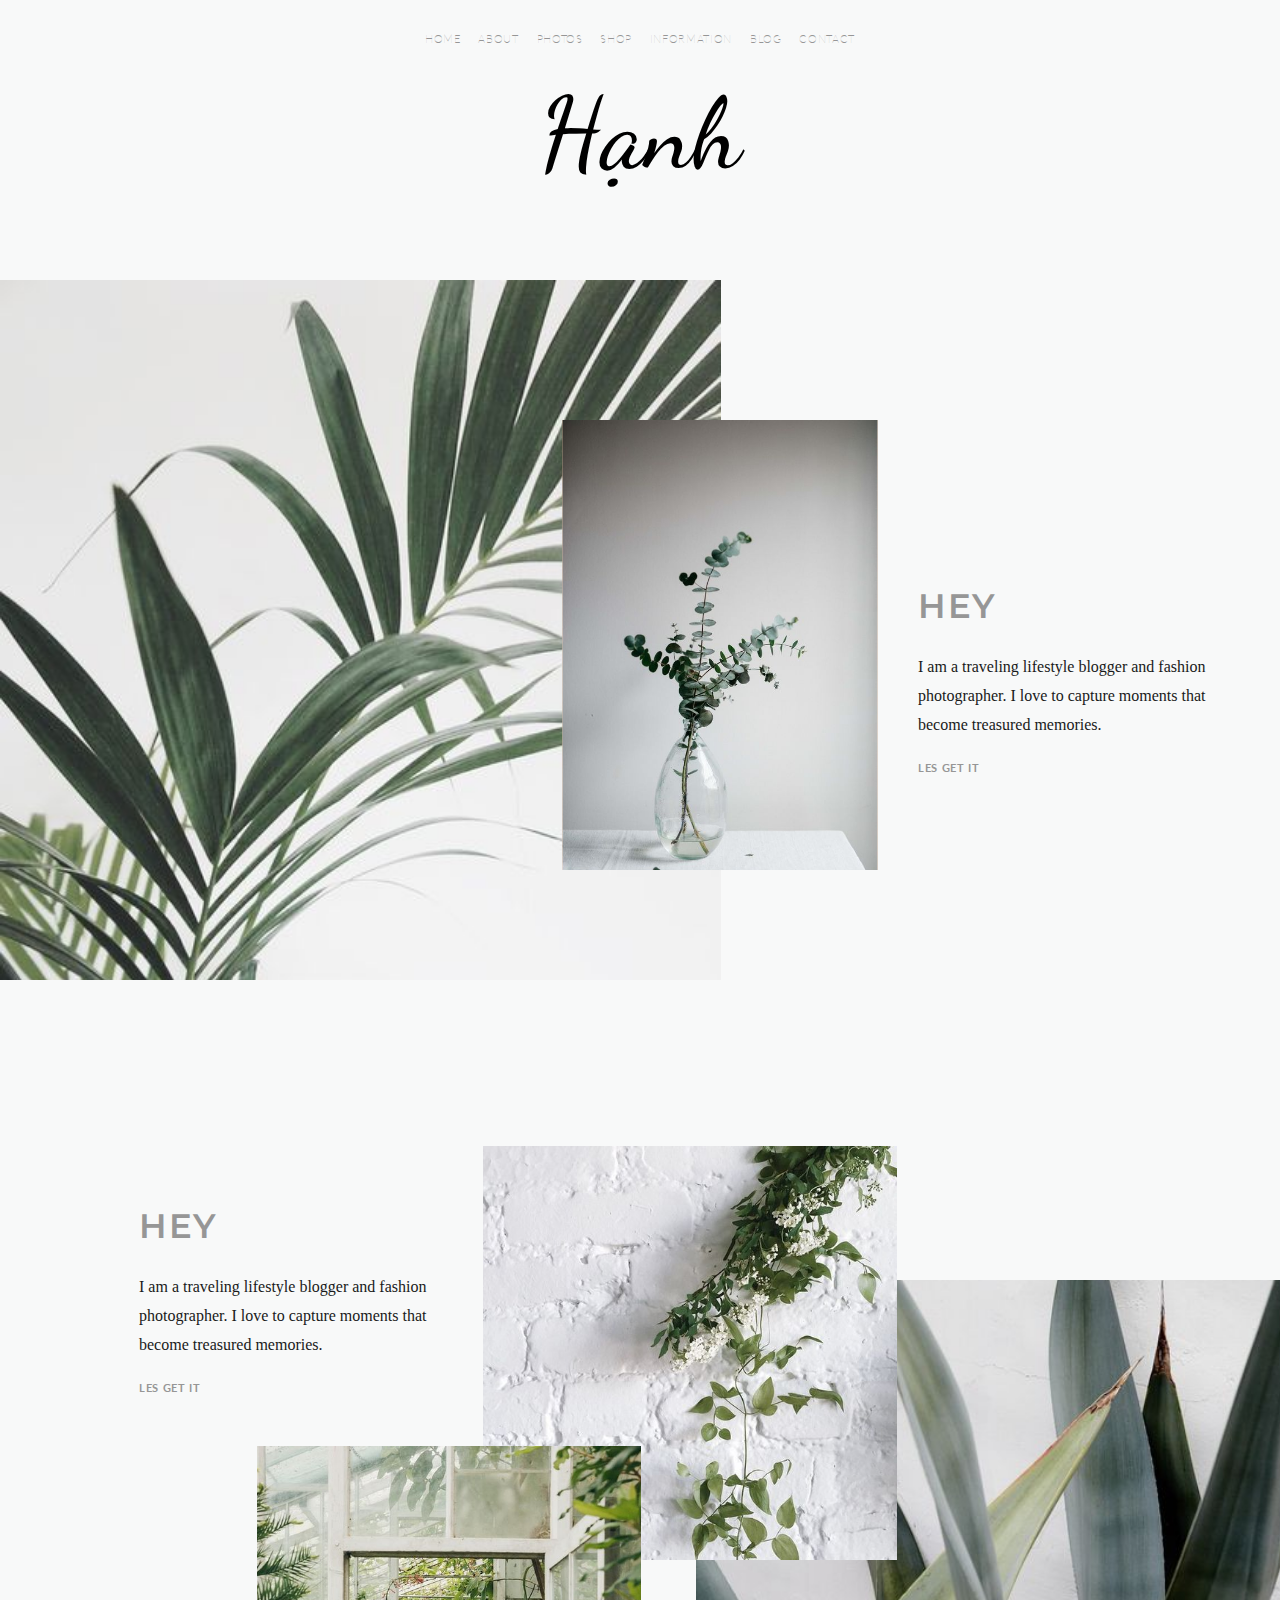
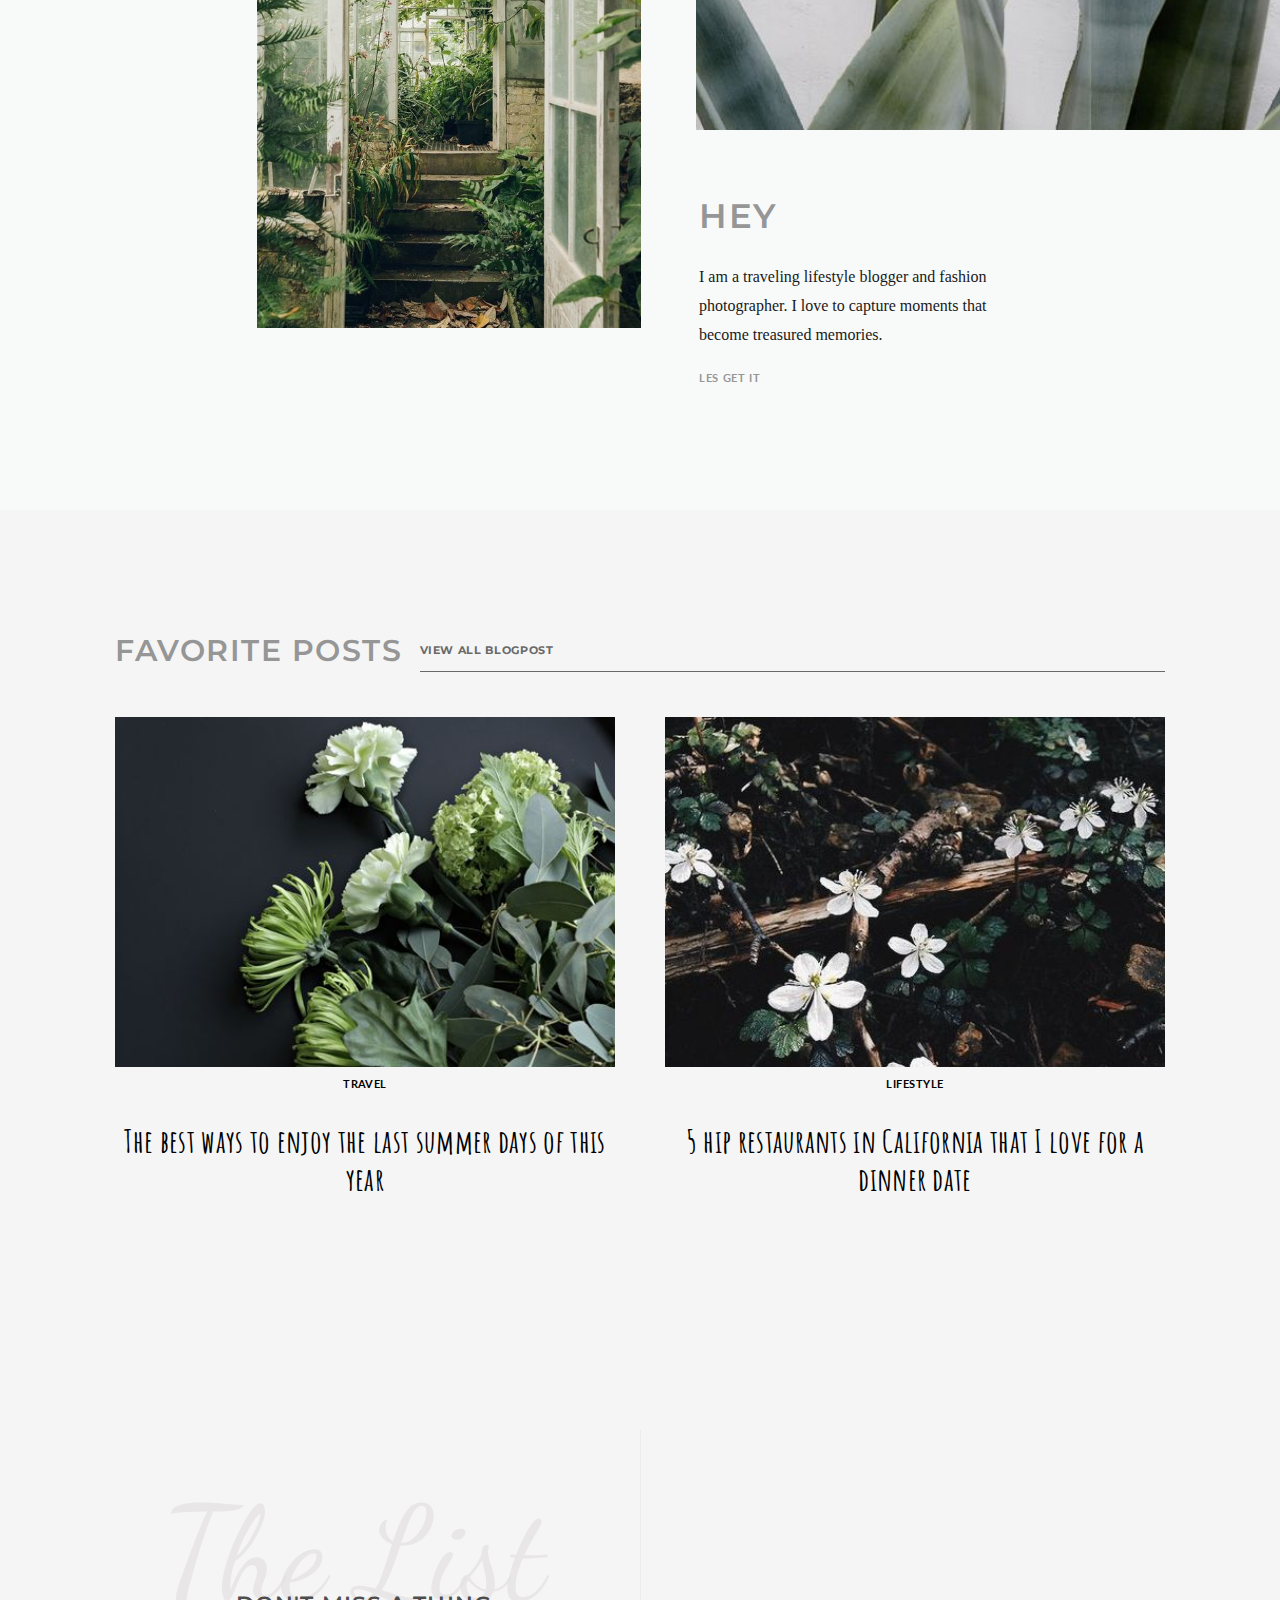
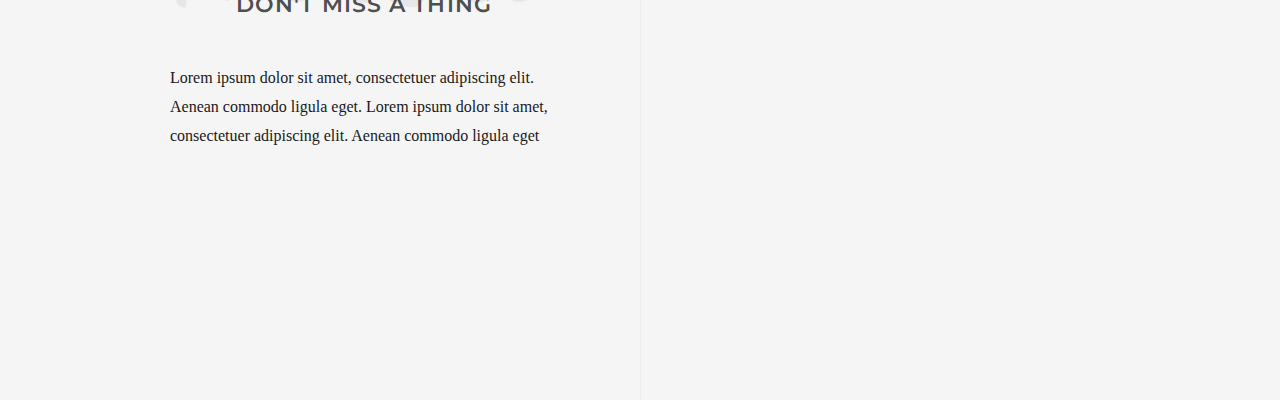
<file: index.html>
<!DOCTYPE html>
<html>
<head>
  <title>Hanh</title>
  <link href="https://fonts.googleapis.com/css?family=Montserrat:400,500,600,700,800&display=swap" rel="stylesheet">
  <link href="https://fonts.googleapis.com/css?family=Amatic+SC|Bungee+Hairline|Charmonman|Dancing+Script|Lato|Reenie+Beanie&display=swap" rel="stylesheet">
</head>
<link rel="stylesheet" type="text/css" href="index.css">
<div>
  <div class="header-container">
    <div class="header-content">
      <div class="header-navigation-container">
       <div class="navbar-link">Home</div>
       <div class="navbar-link">About</div>
       <div class="navbar-link">Photos</div>
       <div class="navbar-link">Shop</div>
       <div class="navbar-link">Information</div>
       <div class="navbar-link">Blog</div>
       <div class="navbar-link">Contact</div>
      </div>
      <h1>Hạnh</h1>
      <!-- cant get Hanh to move a little further down -->
    </div>
  </div>

  <div class="body-section1-container">
    <div class="body-section1-content">
      <div class="section1-background-img"> 
        <div class="background-img"></div> 
      </div>
      <div class="section1-center-img">
        <div class="center-img"></div>
      </div>
      <div class="section1-text-block">
          <h1 class= "textbox-title">Hey</h1>
          <p class="textbox-paragraph">I am a traveling lifestyle blogger and fashion photographer. I love to capture moments that become treasured memories.</p>
          <h5 class="textbox-footer">Les get it</h5>
      </div>

    </div>
  </div> 

    <div class="about-section-container">
      <div class="about-block1"> 
          <h1 class= "textbox-title">Hey</h1>
          <p class="textbox-paragraph">I am a traveling lifestyle blogger and fashion photographer. I love to capture moments that become treasured memories.</p>
          <h5 class="textbox-footer">Les get it</h5>
      </div>
      <div class="about-block4">
          <div class="about-background-img background-img1 center-background-img"></div>

      </div> 
      <div class="about-block3">
        <div class="about-background-img background-img2 center-background-img"></div>
      </div> 
      <div class="about-block2">
        <div class="about-background-img background-img3 center-background-img"></div>
      </div> 
      <div class="about-block5">
          <h1 class= "textbox-title">Hey</h1>
          <p class="textbox-paragraph">I am a traveling lifestyle blogger and fashion photographer. I love to capture moments that become treasured memories.</p>
          <h5 class="textbox-footer">Les get it</h5>
      </div> 
    </div>
     
    <div class="blogposts-container">
        <div class="blogposts-content">
          <div class="blogposts-header">
            <h2 class="blogposts-title">
              Favorite Posts
            </h2>
            <div class="blogposts-smalltext">
              <h5>View All Blogpost</h5>
            </div>
          </div>
          <div class="blogposts-posts">
            <div class="post">
              <div class="blogpost-img1"></div>
              <div class="blogpost-footer-title">
              <h3>Travel</h3>
              </div>
              <div class="blogpost-footer-smalltext">
              <h1>The best ways to enjoy the last summer days of this year</h1>
              </div>
             
            </div>
            
            <div class="post">
              <div class="blogpost-img2"> </div>
              <div class="blogpost-footer-title">
              <h3>Lifestyle</h3>
              </div>
              <div class="blogpost-footer-smalltext">
                <h1>5 hip restaurants in California that I love for a dinner date</h1>
              </div>

            </div>

          </div>
        </div>
        
    </div>

    <div class="footer-container">
      <div class="footer-content">
        <div class="footer-header">
          <p class="footer-header-bigtext">The List</p>
        </div>
        <div class="footer-header-subtext">
          <h1 class="footer-header-subtext-text"> Don't miss a thing</h1>
        </div>
        <div class="footer-left-text">          
        <p class="footer-left-paragraph">Lorem ipsum dolor sit amet, consectetuer adipiscing elit. Aenean commodo ligula eget. Lorem ipsum dolor sit amet, consectetuer adipiscing elit. Aenean commodo ligula eget</p>  
        </div>

        <div class="footer-divider">

        </div>

        <div class="footer-right-section">

        </div>

      </div> 

    </div>
 
</body>
</html>
</file>
<file: index.css>
body {
  margin: 0px;
  padding: 0px;
  background-color: #F8F9F9;
}

.header-container{
  width: 100%;
  height: 280px;
  /* background-color: #C4C4C4; */
  display: flex;
  justify-content: center;
}

.header-content {
  width: 1200px;
  height: 100%;
  /* background-color: teal; */
  display: flex;
  justify-content: center;
  align-items: center;
  flex-direction: column;
}
.header-content h1{
  font-size: 100px;
  font-family: 'Dancing Script', cursive;
  font-weight: 500;
  padding-bottom: 60px;
  /* padding-top:15px; */
  margin-top: 25px;
  
}

.header-navigation-container {
  width: 430px;
  height: 25px;
  margin-top: 30px;
  padding-top: 40px;
  /* background-color: violet; */
  display: flex;
  align-items: center;
  justify-content: space-between;
  
  
}

.navbar-link{
  font-family: 'Lato', sans-serif;
  font-size: 11px;
  color: rgba(150,150,150,1);
  text-transform: uppercase;
  line-height: 1.8;
  letter-spacing: 0.06em;
  font-weight: 100;
  
}

.body-section1-container {
  /* background-color: lightseagreen; */
  height: 730px;
  width: 100%;

}
.body-section1-content {
  /* background-color: lightgray); */
  width: 1200px;
  height: 100%;
  margin-right: 120px;
  margin-left: 120px;
  position: relative
}

.section1-background-img {
  /* background-color: palevioletred; */
  height: 700px;
  width: 721px;
  
  position: absolute;
  transform: scale(1, 1) translate(-120px, 0px);
}

.background-img {
  width: 100%;
  height: 100%;
  position: absolute;
  top: 0px;
  left: 0px;
  display: block;
  /* object-fit: cover; */
  background-size: cover;
  background-repeat: no-repeat;
  background-image: url("./greenleaves.jpg");
  /* background-image: url("./.jpg"); */
}

.section1-center-img {
  background-color: peachpuff;
  height: 450px;
  width: 315px;
  position: absolute;
  left: 50%;
  top: 50%;
  transform: translate(-50%, -50%);

}

.center-img {
  width: 100%;
  height: 100%;

  top: 0px;
  left: 0px;
  display: block;
  object-fit: contain;
  background-size: cover;
  background-repeat: no-repeat;
  background-image: url("./public/images/vase.jpg");
}

.section1-text-block {
  /* background-color: rgb(53, 118, 148); */
  height: 300px;
  width: 324px;
  position: absolute;
  left: 798px;
  top: 280px;

}

.textbox-title {
  color: rgba(150,150,150,1);
  text-transform: uppercase;
  line-height: 1.4;
  letter-spacing: 0.05em;
  font-size: 34px;
  text-align: left;
  font-family: 'Montserrat';
  font-weight: 600;
  font-style: normal;

}

.textbox-paragraph {
  color: rgba(25,25,26,1);
  line-height: 1.8;
  letter-spacing: 0em;
  font-size: 16px;
  text-align: left;
  font-family: 'Old Standard TT';
  font-weight: 400;
  font-style: normal;
}

.textbox-footer {
  color: rgba(150,150,150,1);
  text-transform: uppercase;
  line-height: 1.8;
  letter-spacing: 0.06em;
  font-size: 11px;
  text-align: left;
  font-family: 'Lato';
  font-weight: 700;
  font-style: normal;

}

.about-section-container {
  /* background-color: blue; */
  width: 1200px;
  height: 1100px;
  position: relative;
  margin: 0 auto;


}

.about-block1 {
  height: 110px;
  width: 316px;
  /* background-color: greenyellow; */
  position: absolute;
  left: 99px;
  top: 170px;
  transform: scale(1, 1) translate(0px, 0px);
  

}

.about-block2 {
  height: 482px;
  width: 384px;
  background-color: hotpink;
  position: absolute;
  left: 217px;
  top: 436px;
  transform: scale(1, 1) translate(0px, 0px);

}

.about-block3 {
  height: 414px;
  width: 414px;
  background-color: orangered;
  position: absolute;
  left: 443px;
  top: 136px;
  transform: scale(1, 1) translate(0px, 0px);

}

.about-block4 {
  height: 450px;
  width: 663px;
  /* background-color: purple; */
  position: absolute;
  left: 656px;
  top: 270px;
  transform: scale(1, 1) translate(0px, 0px);
}

.about-block5 {
  height: 400px;
  width: 316px;
  /* background-color: cornflowerblue; */
  position: absolute;
  left: 659px;
  top: 760px;
  transform: scale(1, 1) translate(0px, 0px);

}

.about-background-img {
  width: 100%;
  height: 100%;
  position: absolute;
  top: 0px;
  left: 0px;
  display: block;

}

.background-img1 {
  background-image: url(./public/images/Leaves.jpg);
}

.center-background-img {
  background-repeat: no-repeat;
  background-size: cover;
  background-position: 50% 50%;

}

.background-img2 {
  background-image: url(./public/images/vine.jpg);
}

.background-img3 {
  background-image: url(./public/images/Background_img_1_door.jpg);
}

.blogposts-container {
  background-color: rgba(245,245,245,1);
  height: 800px;
  width: 100%;
  display: flex;
  justify-content: center;
  align-items: center;
  padding-top: 120px;
  /* padding-bottom: 120px; */
  
}

.blogposts-content {
  width: 1050px;
  height: 100%;
  /* background-color: darkolivegreen; */
 
}

.blogposts-header {
  /* background-color: pink; */
  width:100%;
  display: flex;
  flex-direction: row;
  justify-content: space-between;
  
  
}

.blogposts-title {
  font-size: 30px;
  text-align: left;
  color: rgba(150,150,150,1);
  text-transform: uppercase;
  line-height: 1.4;
  letter-spacing: 0.05em;
  font-family: 'Montserrat', sans-serif;
  font-weight: 600;
  font-style: normal;
  margin: 0;


}

.blogposts-smalltext {
  width: 71%;
  border-bottom: 1px solid rgb(105,105,105);
  display: flex;
  align-items: center;

}

.blogposts-smalltext h5 {
  text-transform: uppercase;
  margin: 0;
  font-family: 'Montserrat', sans-serif;
  letter-spacing: .06em;
  line-height: 1.8;
  font-weight: 700;
  font-size: 11px;
  color: rgb(105,105,105);

}

.blogposts-posts {
  width: 100%;
  /* background-color: darkmagenta; */
  display: flex;
  flex-direction: row;
  justify-content: space-between;
  margin-top: 45px;
  
}

.post {
  width: 500px;
  height: 100%;
  display: flex;
  flex-direction: column;
  object-fit: cover;
  justify-content: center;
  
}

.blogpost-img1 {
  width: 100%;
  height: 350px;
  display: block;
  background-size: cover;
  background-repeat: no-repeat;
  background-image: url("./public/images/Flowers.jpg");
  object-fit: cover;


}

.blogpost-img2 {
  width: 100%;
  height: 350px;
  display: block;
  background-size: cover;
  background-repeat: no-repeat;
  background-image: url("./public/images/Flower.jpg");
  /* object-fit: cover; */

}

.blogpost-footer-title {
  font-size: 9px;
  text-align: center;
  font-family: 'Lato';
  font-weight: 200;
  font-style: normal;
  color: rgba(0,0,0,1);
  text-transform: uppercase;
  line-height: 1.2;
  letter-spacing: 0.05em;
}

.blogpost-footer-smalltext {
  color: rgba(0,0,0,1);
  text-transform: none;
  line-height: 1.2;
  font-size: 16px;
  text-align: center;
  font-family: 'Amatic SC';
  font-style: normal;
  letter-spacing: 0.02em;
}

.footer-container{
  background-color: rgba(245,245,245,1);
  height: 570px;
  width: 100%;
  display: flex;
  justify-content: center;
  align-items: center;

  
}

.footer-content {
  height: 100%;
  width: 1200px;
  /* background-color: lawngreen; */
  margin: 0 auto;
  position: relative;
}

.footer-header {
  /* left: -45px; */
  top: 7px;
  width: 627px;
  height: 315px;
  position: absolute;
  /* background-color: pink; */
}

.footer-header-bigtext {
  color: rgba(228, 225, 225, 0.767);
  font-size: 130px;
  text-align: center;
  font-family: 'Dancing Script';
  font-weight: 400;
  font-style: normal;
  line-height: 1.8;
  letter-spacing: 0em;
  margin: 0;
}

.footer-header-subtext {
  position: absolute;
  left: 143px;
  top: 145px;
  width: 362px;
  height: 36px;
  /* background-color: blue; */
}

.footer-header-subtext-text {
  color: rgba(34, 33, 33, 0.808);
  font-size: 22px;
  text-align: center;
  text-transform: uppercase;
  line-height: 1.4;
  letter-spacing: 0.05em;
  font-family: 'Montserrat';
  font-weight: 600;
  font-style: normal;
}

.footer-left-text {
  left: 130px;
  top: 218px;
  width: 403px;
  height: 85px;
  /* background-color: blue; */
  position: absolute;
}

.footer-left-paragraph {
  color: rgba(25,25,26,1);
  line-height: 1.8;
  letter-spacing: 0em;
  font-size: 16px;
  text-align: left;
  font-family: 'Old Standard TT';
  font-weight: 400;
  font-style: normal;
}

.footer-divider {
  position: absolute;
  left: 600px;
  top: 0px;
  width: 1px;
  height: 570px;
  background-color: rgba(236,236,236,1);
}
}
</file>
